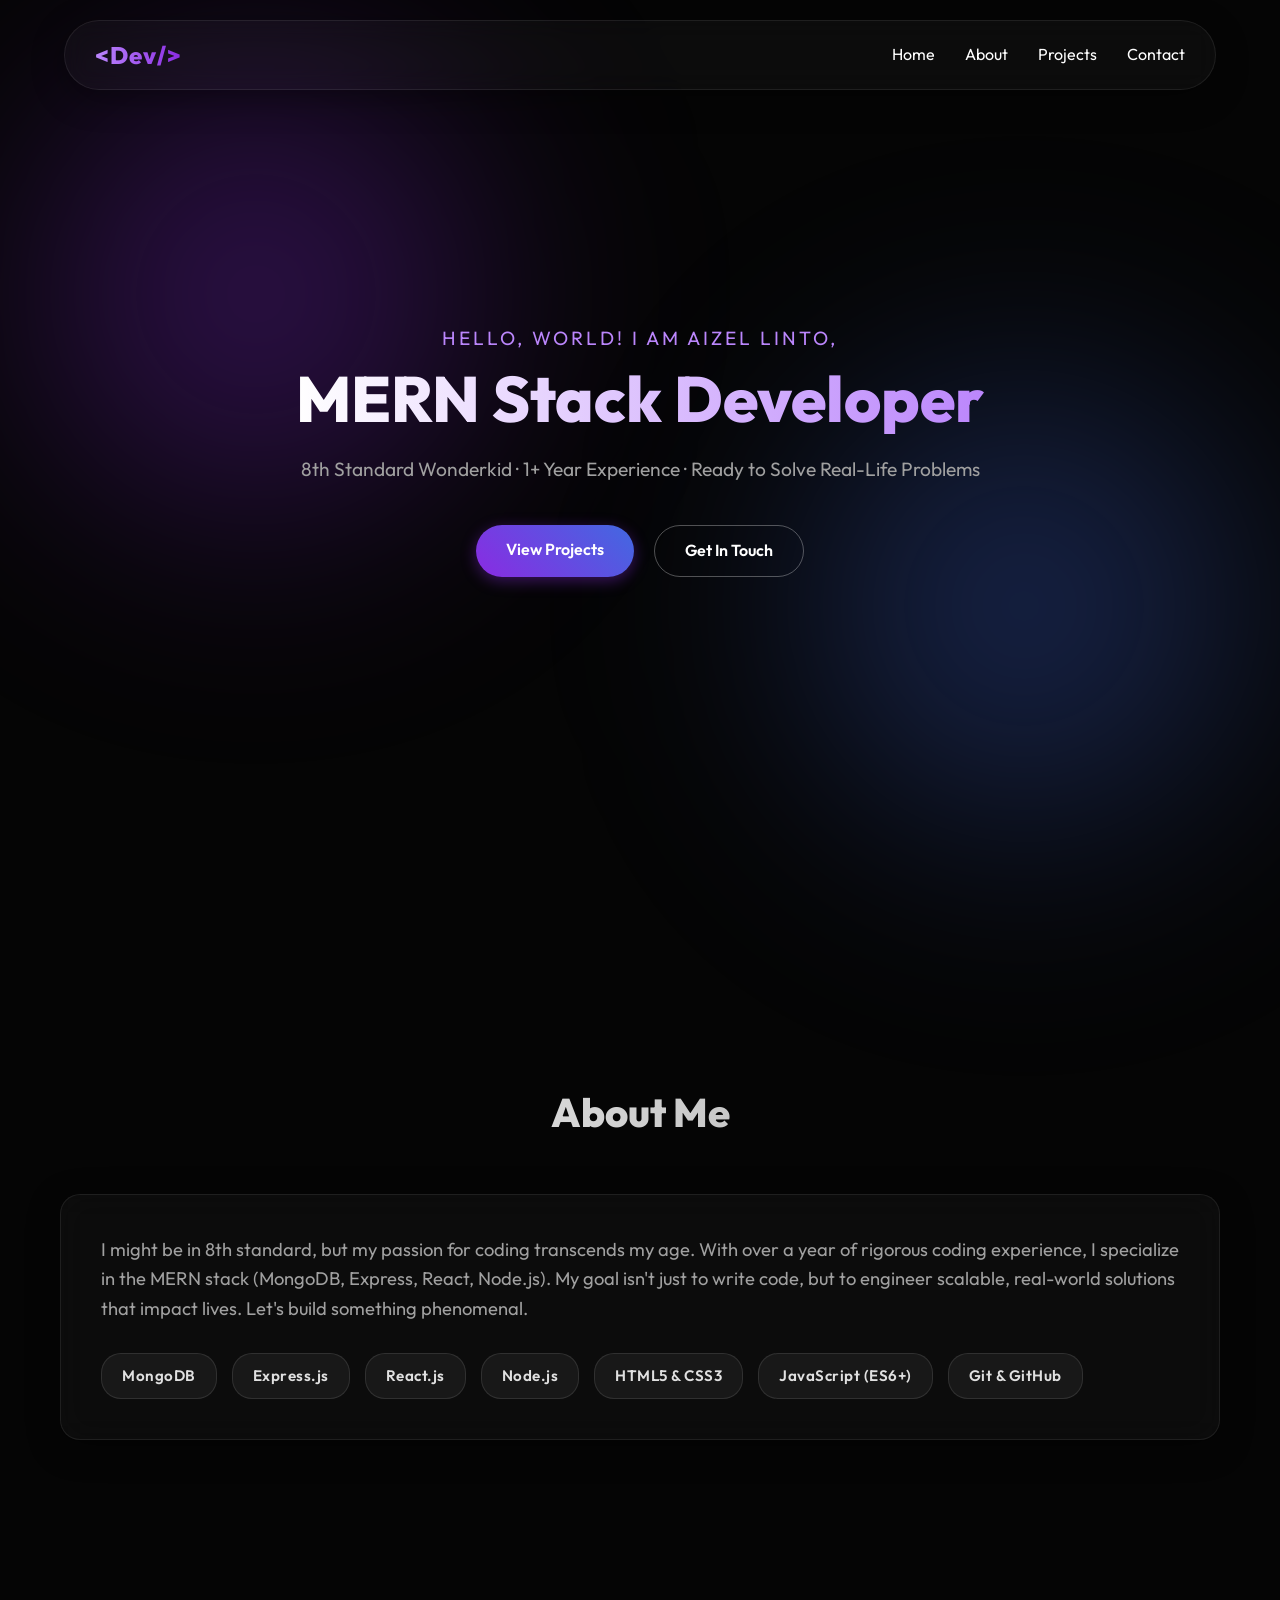
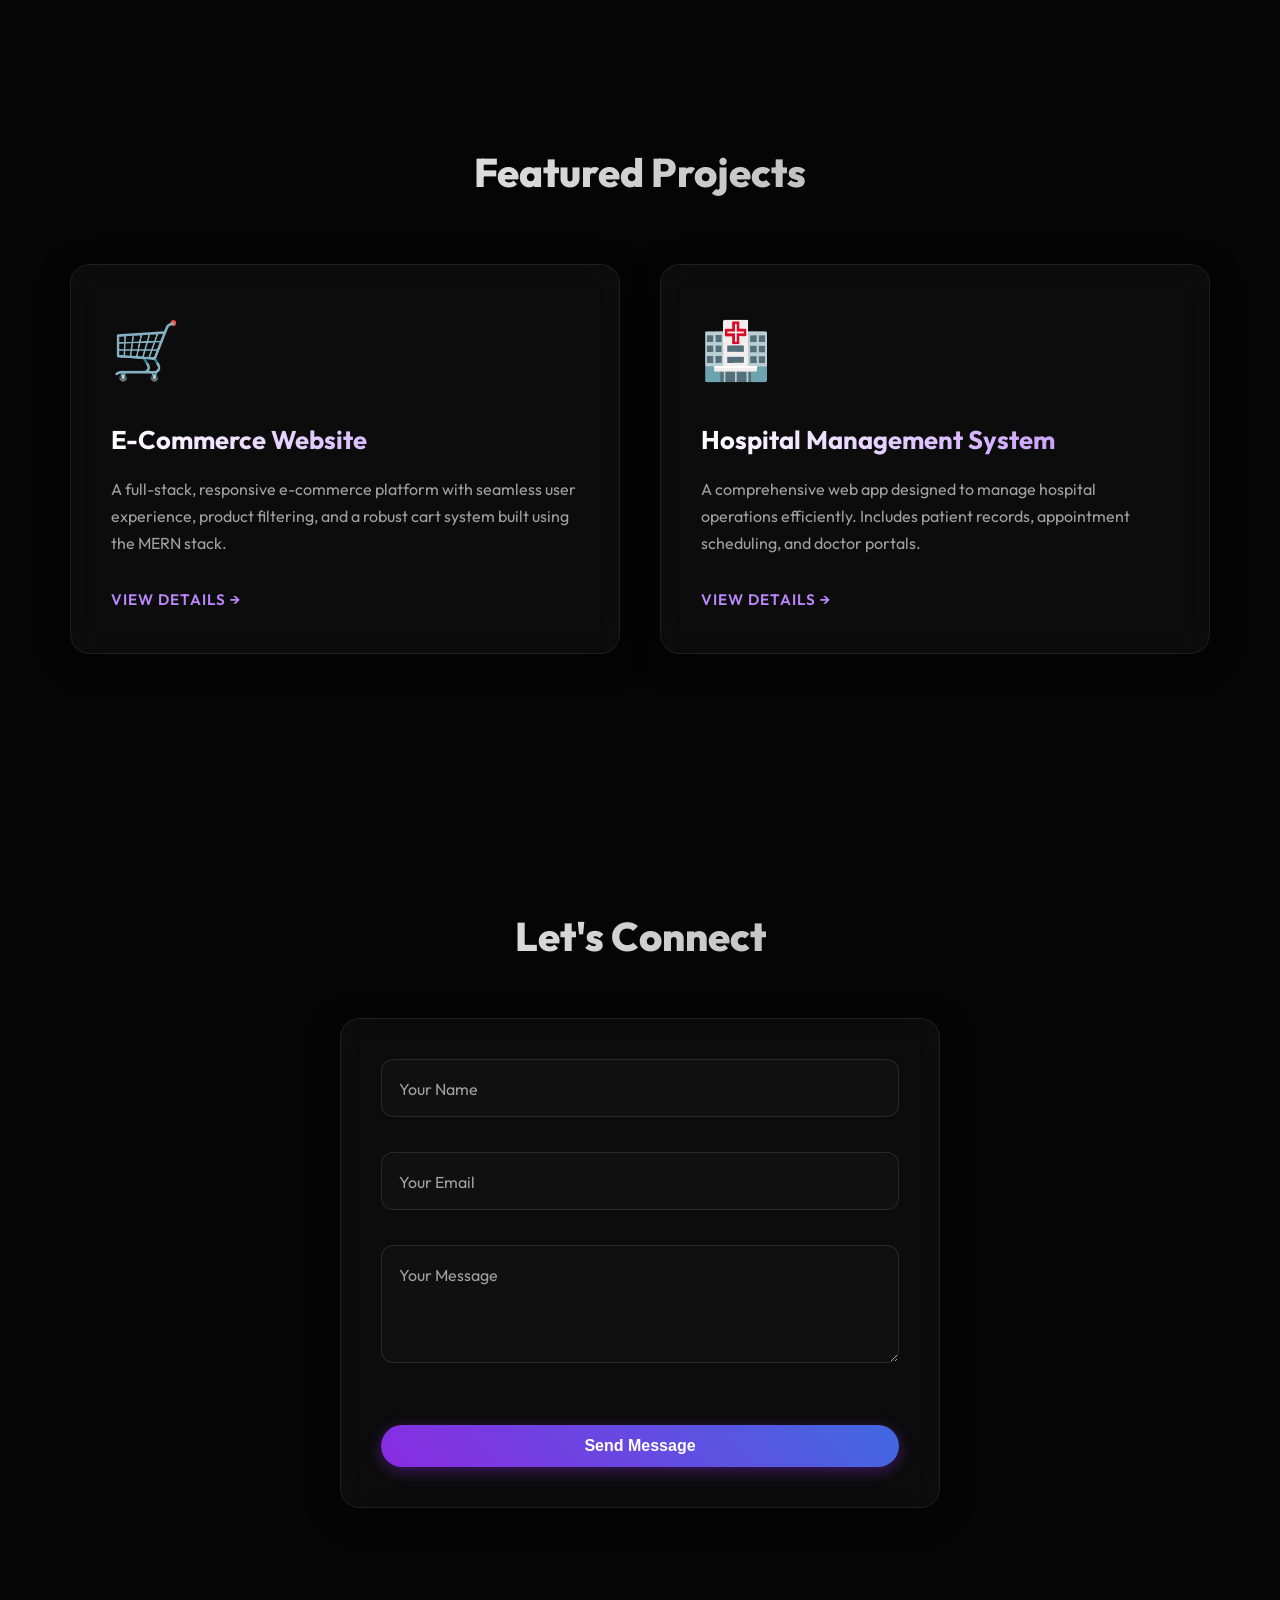
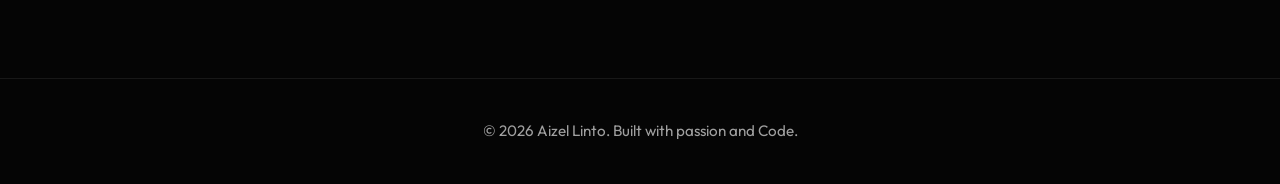
<file: index.html>
<!DOCTYPE html>
<html lang="en">

<head>
    <meta charset="UTF-8">
    <meta name="viewport" content="width=device-width, initial-scale=1.0">
    <title>Aizel Linto - MERN Stack Developer</title>
    <meta name="description"
        content="Portfolio of Aizel Linto, an 8th standard MERN stack developer with 1 year experience building real-life applications.">
    <link href="https://fonts.googleapis.com/css2?family=Outfit:wght@300;400;600;800&display=swap" rel="stylesheet">
    <link rel="stylesheet" href="style.css">
</head>

<body>
    <div class="blob-bg"></div>
    <div class="blob-bg blob-2"></div>

    <nav class="glass-nav">
        <div class="logo">&lt;Dev/&gt;</div>
        <ul class="nav-links">
            <li><a href="#home">Home</a></li>
            <li><a href="#about">About</a></li>
            <li><a href="#projects">Projects</a></li>
            <li><a href="#contact">Contact</a></li>
        </ul>
    </nav>

    <main>
        <section id="home" class="hero">
            <div class="hero-content">
                <p class="greeting">Hello, World! I am Aizel Linto,</p>
                <h1 class="glitch-text">MERN Stack Developer</h1>
                <p class="subtitle">8th Standard Wonderkid &middot; 1+ Year Experience &middot; Ready to Solve Real-Life
                    Problems</p>
                <div class="cta-buttons">
                    <a href="#projects" class="btn primary">View Projects</a>
                    <a href="#contact" class="btn secondary">Get In Touch</a>
                </div>
            </div>
        </section>

        <section id="about" class="about section-padding hidden">
            <h2 class="section-title">About Me</h2>
            <div class="glass-card about-card">
                <p>
                    I might be in 8th standard, but my passion for coding transcends my age. With over a year of
                    rigorous coding experience,
                    I specialize in the MERN stack (MongoDB, Express, React, Node.js). My goal isn't just to write code,
                    but to engineer
                    scalable, real-world solutions that impact lives. Let's build something phenomenal.
                </p>
                <div class="skills">
                    <span class="skill-tag">MongoDB</span>
                    <span class="skill-tag">Express.js</span>
                    <span class="skill-tag">React.js</span>
                    <span class="skill-tag">Node.js</span>
                    <span class="skill-tag">HTML5 & CSS3</span>
                    <span class="skill-tag">JavaScript (ES6+)</span>
                    <span class="skill-tag">Git & GitHub</span>
                </div>
            </div>
        </section>

        <section id="projects" class="projects section-padding hidden">
            <h2 class="section-title">Featured Projects</h2>
            <div class="project-grid">
                <div class="glass-card project-card">
                    <div class="project-icon">🛒</div>
                    <h3>E-Commerce Website</h3>
                    <p>A full-stack, responsive e-commerce platform with seamless user experience, product filtering,
                        and a robust cart system built using the MERN stack.</p>
                    <a href="#" class="project-link">View Details &rarr;</a>
                </div>

                <div class="glass-card project-card">
                    <div class="project-icon">🏥</div>
                    <h3>Hospital Management System</h3>
                    <p>A comprehensive web app designed to manage hospital operations efficiently. Includes patient
                        records, appointment scheduling, and doctor portals.</p>
                    <a href="#" class="project-link">View Details &rarr;</a>
                </div>
            </div>
        </section>

        <section id="contact" class="contact section-padding hidden">
            <h2 class="section-title">Let's Connect</h2>
            <div class="glass-card contact-form-container">
                <form id="contact-form" class="contact-form">
                    <div class="input-group">
                        <input type="text" id="name" required placeholder=" ">
                        <label for="name">Your Name</label>
                    </div>
                    <div class="input-group">
                        <input type="email" id="email" required placeholder=" ">
                        <label for="email">Your Email</label>
                    </div>
                    <div class="input-group">
                        <textarea id="message" rows="4" required placeholder=" "></textarea>
                        <label for="message">Your Message</label>
                    </div>
                    <button type="submit" class="btn primary full-width">Send Message</button>
                </form>
            </div>
        </section>
    </main>

    <footer>
        <p>&copy; 2026 Aizel Linto. Built with passion and Code.</p>
    </footer>

    <script src="script.js"></script>
</body>

</html>
</file>
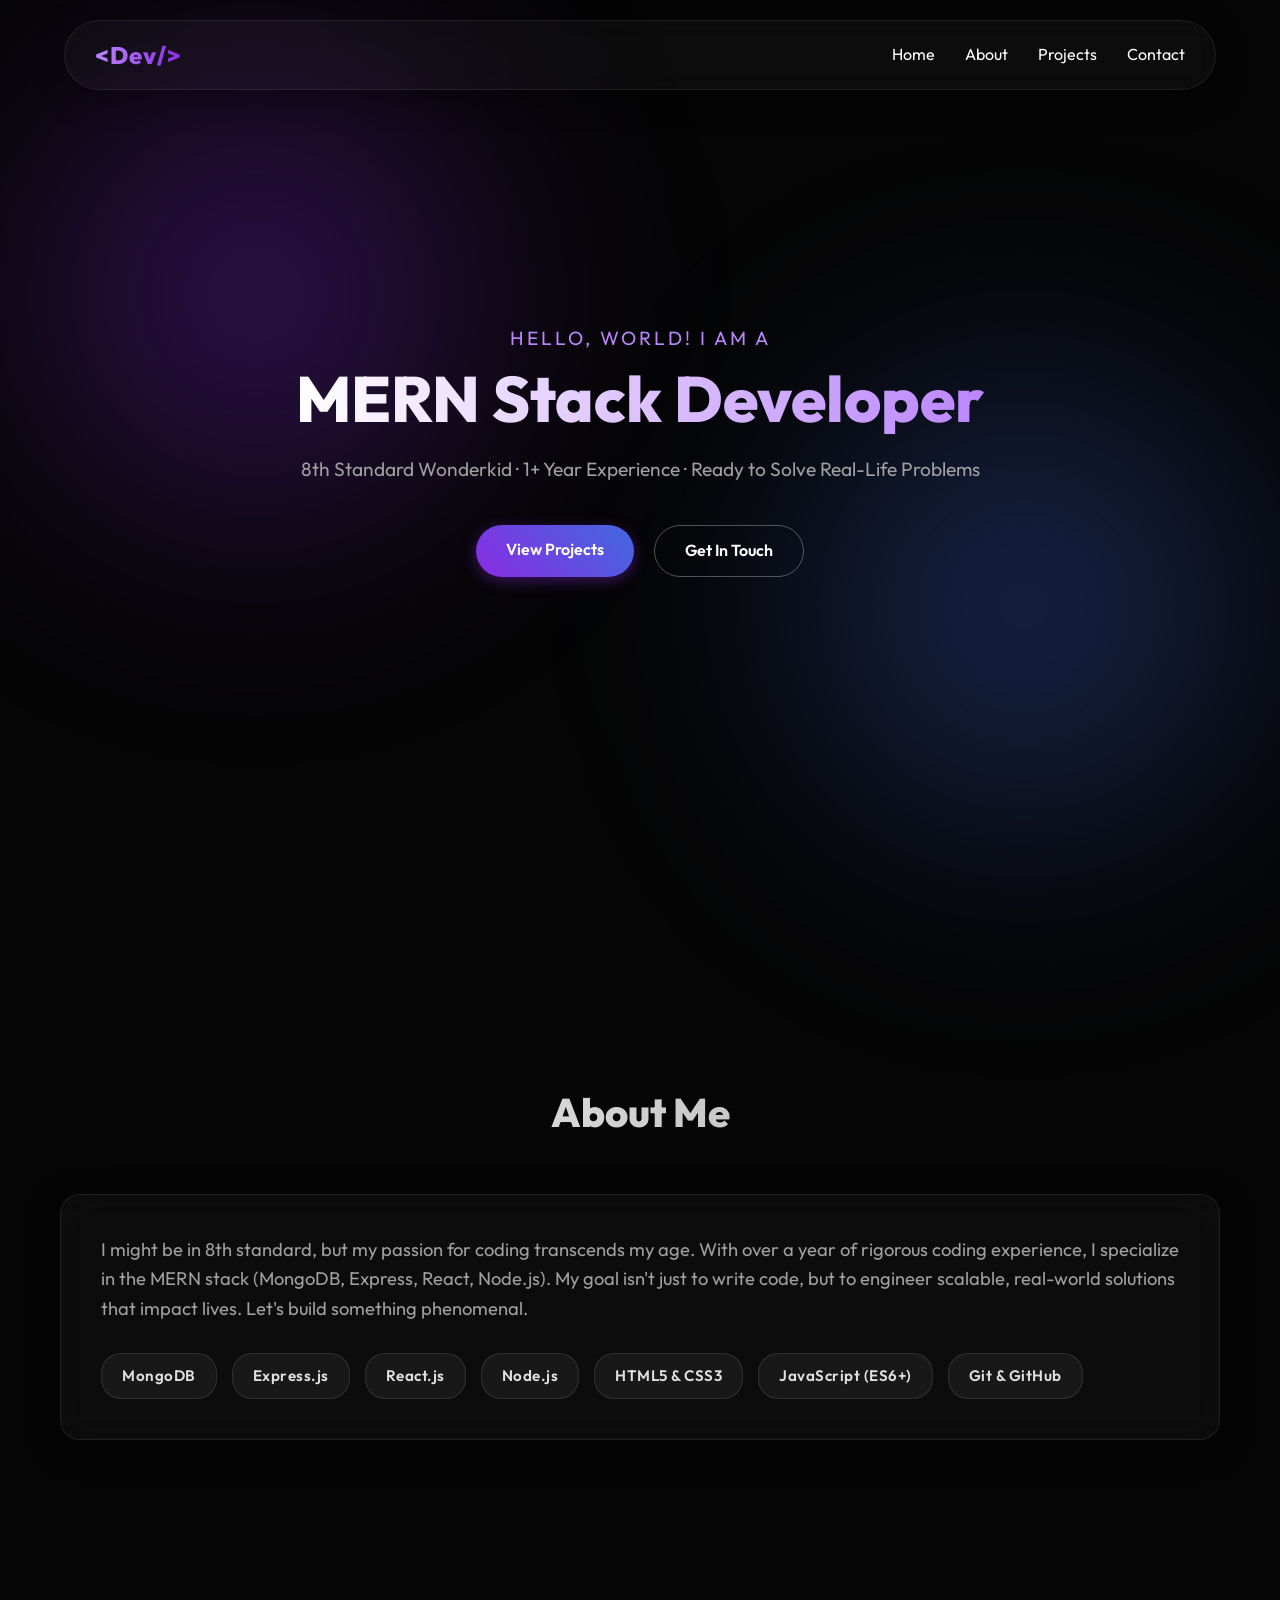
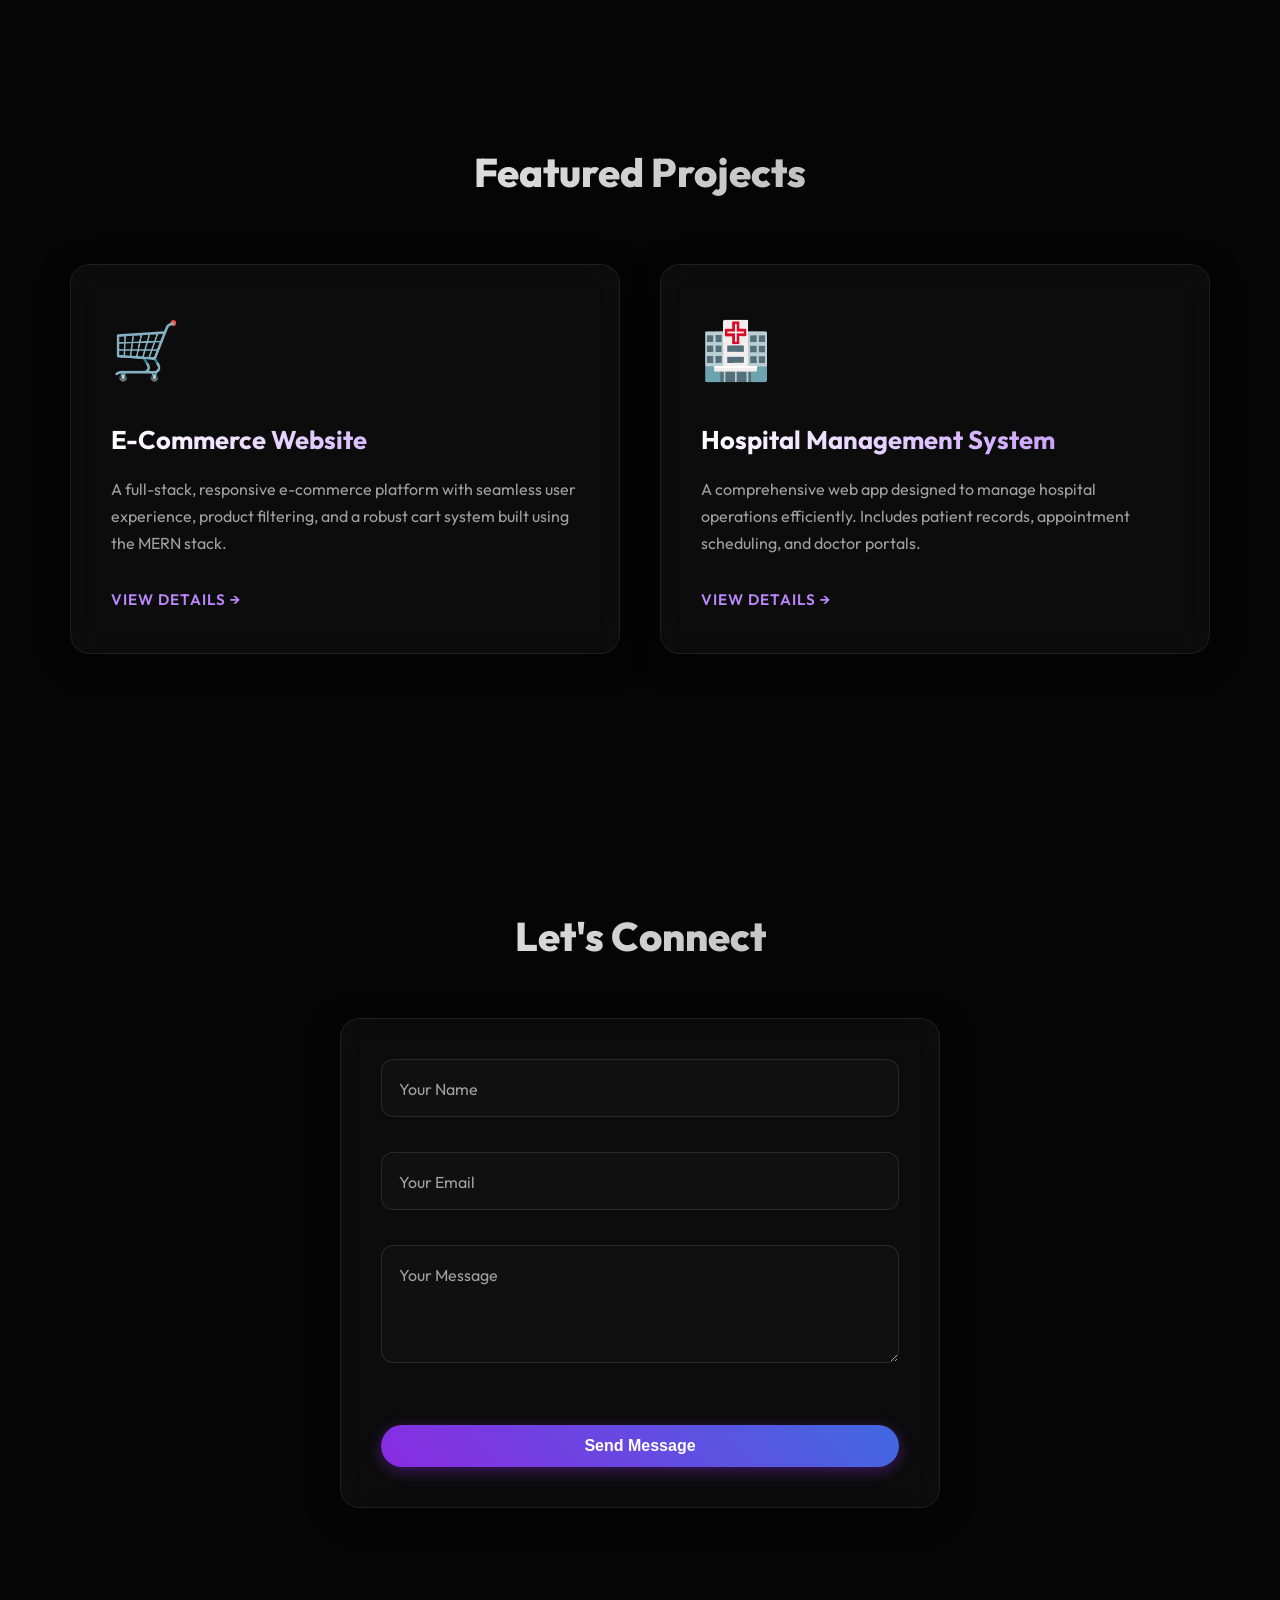
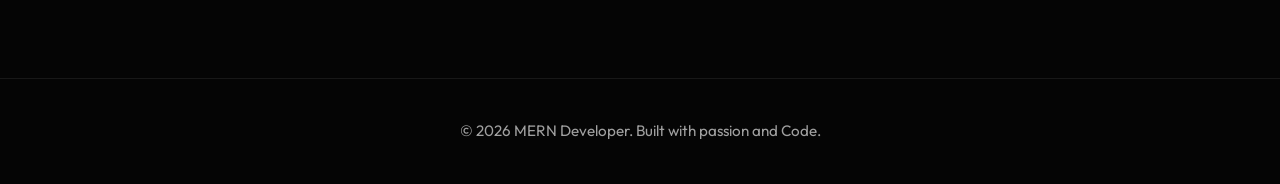
<file: portfolio-website/index.html>
<!DOCTYPE html>
<html lang="en">
<head>
    <meta charset="UTF-8">
    <meta name="viewport" content="width=device-width, initial-scale=1.0">
    <title>MERN Stack Developer Portfolio</title>
    <meta name="description" content="Portfolio of an 8th standard MERN stack developer with 1 year experience building real-life applications.">
    <link href="https://fonts.googleapis.com/css2?family=Outfit:wght@300;400;600;800&display=swap" rel="stylesheet">
    <link rel="stylesheet" href="style.css">
</head>
<body>
    <div class="blob-bg"></div>
    <div class="blob-bg blob-2"></div>
    
    <nav class="glass-nav">
        <div class="logo">&lt;Dev/&gt;</div>
        <ul class="nav-links">
            <li><a href="#home">Home</a></li>
            <li><a href="#about">About</a></li>
            <li><a href="#projects">Projects</a></li>
            <li><a href="#contact">Contact</a></li>
        </ul>
    </nav>

    <main>
        <section id="home" class="hero">
            <div class="hero-content">
                <p class="greeting">Hello, World! I am a</p>
                <h1 class="glitch-text">MERN Stack Developer</h1>
                <p class="subtitle">8th Standard Wonderkid &middot; 1+ Year Experience &middot; Ready to Solve Real-Life Problems</p>
                <div class="cta-buttons">
                    <a href="#projects" class="btn primary">View Projects</a>
                    <a href="#contact" class="btn secondary">Get In Touch</a>
                </div>
            </div>
        </section>

        <section id="about" class="about section-padding hidden">
            <h2 class="section-title">About Me</h2>
            <div class="glass-card about-card">
                <p>
                    I might be in 8th standard, but my passion for coding transcends my age. With over a year of rigorous coding experience, 
                    I specialize in the MERN stack (MongoDB, Express, React, Node.js). My goal isn't just to write code, but to engineer 
                    scalable, real-world solutions that impact lives. Let's build something phenomenal.
                </p>
                <div class="skills">
                    <span class="skill-tag">MongoDB</span>
                    <span class="skill-tag">Express.js</span>
                    <span class="skill-tag">React.js</span>
                    <span class="skill-tag">Node.js</span>
                    <span class="skill-tag">HTML5 & CSS3</span>
                    <span class="skill-tag">JavaScript (ES6+)</span>
                    <span class="skill-tag">Git & GitHub</span>
                </div>
            </div>
        </section>

        <section id="projects" class="projects section-padding hidden">
            <h2 class="section-title">Featured Projects</h2>
            <div class="project-grid">
                <div class="glass-card project-card">
                    <div class="project-icon">🛒</div>
                    <h3>E-Commerce Website</h3>
                    <p>A full-stack, responsive e-commerce platform with seamless user experience, product filtering, and a robust cart system built using the MERN stack.</p>
                    <a href="#" class="project-link">View Details &rarr;</a>
                </div>
                
                <div class="glass-card project-card">
                    <div class="project-icon">🏥</div>
                    <h3>Hospital Management System</h3>
                    <p>A comprehensive web app designed to manage hospital operations efficiently. Includes patient records, appointment scheduling, and doctor portals.</p>
                    <a href="#" class="project-link">View Details &rarr;</a>
                </div>
            </div>
        </section>

        <section id="contact" class="contact section-padding hidden">
            <h2 class="section-title">Let's Connect</h2>
            <div class="glass-card contact-form-container">
                <form id="contact-form" class="contact-form">
                    <div class="input-group">
                        <input type="text" id="name" required placeholder=" ">
                        <label for="name">Your Name</label>
                    </div>
                    <div class="input-group">
                        <input type="email" id="email" required placeholder=" ">
                        <label for="email">Your Email</label>
                    </div>
                    <div class="input-group">
                        <textarea id="message" rows="4" required placeholder=" "></textarea>
                        <label for="message">Your Message</label>
                    </div>
                    <button type="submit" class="btn primary full-width">Send Message</button>
                </form>
            </div>
        </section>
    </main>

    <footer>
        <p>&copy; 2026 MERN Developer. Built with passion and Code.</p>
    </footer>

    <script src="script.js"></script>
</body>
</html>
</file>
<file: style.css>
:root {
    --bg-color: #050505;
    --text-primary: #ffffff;
    --text-secondary: #a0a0a0;
    --accent-glow: rgba(138, 43, 226, 0.4);
    --blue-glow: rgba(65, 105, 225, 0.4);
    --glass-bg: rgba(255, 255, 255, 0.03);
    --glass-border: rgba(255, 255, 255, 0.08);
    --glass-shadow: 0 8px 32px 0 rgba(0, 0, 0, 0.37);
    --font-main: 'Outfit', sans-serif;
}

* {
    margin: 0;
    padding: 0;
    box-sizing: border-box;
}

html {
    scroll-behavior: smooth;
    font-family: var(--font-main);
}

body {
    background-color: var(--bg-color);
    color: var(--text-primary);
    overflow-x: hidden;
    line-height: 1.6;
    position: relative;
    -webkit-font-smoothing: antialiased;
}

/* Background Animated Blobs */
.blob-bg {
    position: fixed;
    top: -10%;
    left: -10%;
    width: 60vw;
    height: 60vw;
    border-radius: 50%;
    background: radial-gradient(circle, var(--accent-glow) 0%, transparent 60%);
    filter: blur(100px);
    z-index: -1;
    animation: move 25s infinite alternate ease-in-out;
}

.blob-2 {
    top: auto;
    bottom: -10%;
    left: auto;
    right: -10%;
    background: radial-gradient(circle, var(--blue-glow) 0%, transparent 60%);
    animation-direction: alternate-reverse;
}

@keyframes move {
    0% { transform: translate(0, 0) scale(1); }
    100% { transform: translate(15vw, 15vh) scale(1.3); }
}

/* Glassmorphism Utilities */
.glass-nav {
    position: fixed;
    top: 20px;
    left: 50%;
    transform: translateX(-50%);
    width: 90%;
    max-width: 1200px;
    background: var(--glass-bg);
    backdrop-filter: blur(12px);
    -webkit-backdrop-filter: blur(12px);
    border: 1px solid var(--glass-border);
    border-radius: 50px;
    display: flex;
    justify-content: space-between;
    align-items: center;
    padding: 15px 30px;
    z-index: 1000;
    box-shadow: var(--glass-shadow);
    transition: all 0.3s ease;
}

.logo {
    font-weight: 800;
    font-size: 1.5rem;
    background: linear-gradient(90deg, #bb86fc, #8a2be2);
    -webkit-background-clip: text;
    -webkit-text-fill-color: transparent;
    letter-spacing: 1px;
}

.nav-links {
    list-style: none;
    display: flex;
    gap: 30px;
}

.nav-links a {
    color: var(--text-primary);
    text-decoration: none;
    font-weight: 400;
    font-size: 1rem;
    transition: color 0.3s ease;
    position: relative;
}

.nav-links a:hover {
    color: #bb86fc;
}

.nav-links a::after {
    content: '';
    position: absolute;
    width: 0;
    height: 2px;
    bottom: -5px;
    left: 0;
    background: linear-gradient(90deg, #bb86fc, #8a2be2);
    transition: width 0.3s ease;
}

.nav-links a:hover::after {
    width: 100%;
}

.glass-card {
    background: var(--glass-bg);
    backdrop-filter: blur(16px);
    -webkit-backdrop-filter: blur(16px);
    border: 1px solid var(--glass-border);
    border-radius: 20px;
    padding: 40px;
    box-shadow: var(--glass-shadow);
    transition: transform 0.4s cubic-bezier(0.175, 0.885, 0.32, 1.275), box-shadow 0.4s ease;
}

.glass-card:hover {
    transform: translateY(-10px);
    box-shadow: 0 15px 45px 0 rgba(0, 0, 0, 0.45);
    border-color: rgba(255, 255, 255, 0.2);
}

/* Sections */
main {
    max-width: 1200px;
    margin: 0 auto;
    padding: 0 20px;
}

.section-padding {
    padding: 120px 0;
    min-height: 80vh;
    display: flex;
    flex-direction: column;
    justify-content: center;
}

.section-title {
    font-size: 2.5rem;
    font-weight: 800;
    margin-bottom: 50px;
    text-align: center;
    background: linear-gradient(90deg, #ffffff, #a0a0a0);
    -webkit-background-clip: text;
    -webkit-text-fill-color: transparent;
}

/* Hero Section */
.hero {
    height: 100vh;
    display: flex;
    align-items: center;
    justify-content: center;
    text-align: center;
}

.greeting {
    font-size: 1.2rem;
    color: #bb86fc;
    letter-spacing: 3px;
    text-transform: uppercase;
    margin-bottom: 10px;
    opacity: 0;
    animation: fadeInUp 1s ease forwards 0.3s;
}

.glitch-text {
    font-size: clamp(3rem, 5vw, 6rem);
    font-weight: 800;
    margin-bottom: 20px;
    line-height: 1.1;
    position: relative;
    display: inline-block;
    opacity: 0;
    animation: fadeInUp 1s ease forwards 0.6s;
    background: linear-gradient(90deg, #ffffff, #bb86fc);
    -webkit-background-clip: text;
    -webkit-text-fill-color: transparent;
}

.subtitle {
    font-size: 1.2rem;
    color: var(--text-secondary);
    margin-bottom: 40px;
    opacity: 0;
    animation: fadeInUp 1s ease forwards 0.9s;
}

/* Buttons */
.cta-buttons {
    display: flex;
    gap: 20px;
    justify-content: center;
    opacity: 0;
    animation: fadeInUp 1s ease forwards 1.2s;
}

.btn {
    padding: 12px 30px;
    border-radius: 30px;
    font-size: 1rem;
    font-weight: 600;
    text-decoration: none;
    transition: all 0.3s ease;
    cursor: pointer;
    border: none;
}

.btn.primary {
    background: linear-gradient(45deg, #8a2be2, #4169e1);
    color: white;
    box-shadow: 0 4px 15px rgba(138, 43, 226, 0.4);
}

.btn.primary:hover {
    box-shadow: 0 6px 20px rgba(138, 43, 226, 0.6);
    transform: scale(1.05);
}

.btn.secondary {
    background: transparent;
    color: white;
    border: 1px solid rgba(255, 255, 255, 0.3);
}

.btn.secondary:hover {
    border-color: white;
    background: rgba(255, 255, 255, 0.1);
}

.full-width {
    width: 100%;
    margin-top: 20px;
}

/* About Section */
.about-card p {
    font-size: 1.15rem;
    color: var(--text-secondary);
    margin-bottom: 30px;
}

.skills {
    display: flex;
    flex-wrap: wrap;
    gap: 15px;
}

.skill-tag {
    background: rgba(255, 255, 255, 0.05);
    border: 1px solid rgba(255, 255, 255, 0.1);
    padding: 10px 20px;
    border-radius: 20px;
    font-size: 0.95rem;
    color: #e0e0e0;
    transition: all 0.3s ease;
    font-weight: 600;
    letter-spacing: 0.5px;
}

.skill-tag:hover {
    background: rgba(138, 43, 226, 0.15);
    border-color: #8a2be2;
    transform: translateY(-3px) scale(1.05);
    box-shadow: 0 4px 10px rgba(138, 43, 226, 0.2);
}

/* Projects Section */
.project-grid {
    display: grid;
    grid-template-columns: repeat(auto-fit, minmax(320px, 1fr));
    gap: 40px;
    padding: 10px;
}

.project-icon {
    font-size: 3.5rem;
    margin-bottom: 25px;
    display: inline-block;
    transition: transform 0.3s ease;
}

.project-card:hover .project-icon {
    transform: scale(1.1) rotate(5deg);
}

.project-card h3 {
    font-size: 1.6rem;
    margin-bottom: 15px;
    background: linear-gradient(90deg, #fff, #bb86fc);
    -webkit-background-clip: text;
    -webkit-text-fill-color: transparent;
}

.project-card p {
    color: var(--text-secondary);
    margin-bottom: 30px;
    font-size: 1rem;
    line-height: 1.7;
}

.project-link {
    display: inline-flex;
    align-items: center;
    color: #bb86fc;
    text-decoration: none;
    font-weight: 600;
    font-size: 0.95rem;
    text-transform: uppercase;
    letter-spacing: 1px;
    transition: all 0.3s ease;
}

.project-link:hover {
    color: white;
    letter-spacing: 2px;
}

/* Contact Form */
.contact-form-container {
    max-width: 600px;
    margin: 0 auto;
    width: 100%;
}

.input-group {
    position: relative;
    margin-bottom: 35px;
}

.input-group input,
.input-group textarea {
    width: 100%;
    padding: 18px;
    background: rgba(255, 255, 255, 0.02);
    border: 1px solid rgba(255, 255, 255, 0.1);
    border-radius: 12px;
    color: white;
    font-family: var(--font-main);
    font-size: 1rem;
    transition: all 0.3s ease;
}

.input-group input:focus,
.input-group textarea:focus {
    outline: none;
    border-color: #bb86fc;
    background: rgba(255, 255, 255, 0.06);
    box-shadow: 0 0 15px rgba(138, 43, 226, 0.2);
}

.input-group label {
    position: absolute;
    left: 18px;
    top: 18px;
    color: var(--text-secondary);
    transition: all 0.3s ease;
    pointer-events: none;
}

.input-group input:focus ~ label,
.input-group input:not(:placeholder-shown) ~ label,
.input-group textarea:focus ~ label,
.input-group textarea:not(:placeholder-shown) ~ label {
    top: -12px;
    left: 12px;
    font-size: 0.85rem;
    font-weight: 600;
    background: var(--bg-color);
    padding: 0 8px;
    color: #bb86fc;
    border-radius: 4px;
}

/* Footer */
footer {
    text-align: center;
    padding: 40px;
    color: var(--text-secondary);
    border-top: 1px solid var(--glass-border);
    margin-top: 50px;
    font-size: 0.95rem;
}

/* Scroll Animations */
@keyframes fadeInUp {
    from {
        opacity: 0;
        transform: translateY(40px);
    }
    to {
        opacity: 1;
        transform: translateY(0);
    }
}

.hidden {
    opacity: 0;
    transform: translateY(60px);
    transition: all 1s cubic-bezier(0.5, 0, 0, 1);
}

.show {
    opacity: 1;
    transform: translateY(0);
}

/* Responsive */
@media (max-width: 768px) {
    .nav-links {
        display: none;
    }
    .glass-nav {
        justify-content: center;
    }
    .section-padding {
        padding: 80px 0;
    }
    .cta-buttons {
        flex-direction: column;
        gap: 15px;
    }
    .cta-buttons .btn {
        width: 100%;
    }
}
</file>
<file: portfolio-website/style.css>
:root {
    --bg-color: #050505;
    --text-primary: #ffffff;
    --text-secondary: #a0a0a0;
    --accent-glow: rgba(138, 43, 226, 0.4);
    --blue-glow: rgba(65, 105, 225, 0.4);
    --glass-bg: rgba(255, 255, 255, 0.03);
    --glass-border: rgba(255, 255, 255, 0.08);
    --glass-shadow: 0 8px 32px 0 rgba(0, 0, 0, 0.37);
    --font-main: 'Outfit', sans-serif;
}

* {
    margin: 0;
    padding: 0;
    box-sizing: border-box;
}

html {
    scroll-behavior: smooth;
    font-family: var(--font-main);
}

body {
    background-color: var(--bg-color);
    color: var(--text-primary);
    overflow-x: hidden;
    line-height: 1.6;
    position: relative;
    -webkit-font-smoothing: antialiased;
}

/* Background Animated Blobs */
.blob-bg {
    position: fixed;
    top: -10%;
    left: -10%;
    width: 60vw;
    height: 60vw;
    border-radius: 50%;
    background: radial-gradient(circle, var(--accent-glow) 0%, transparent 60%);
    filter: blur(100px);
    z-index: -1;
    animation: move 25s infinite alternate ease-in-out;
}

.blob-2 {
    top: auto;
    bottom: -10%;
    left: auto;
    right: -10%;
    background: radial-gradient(circle, var(--blue-glow) 0%, transparent 60%);
    animation-direction: alternate-reverse;
}

@keyframes move {
    0% { transform: translate(0, 0) scale(1); }
    100% { transform: translate(15vw, 15vh) scale(1.3); }
}

/* Glassmorphism Utilities */
.glass-nav {
    position: fixed;
    top: 20px;
    left: 50%;
    transform: translateX(-50%);
    width: 90%;
    max-width: 1200px;
    background: var(--glass-bg);
    backdrop-filter: blur(12px);
    -webkit-backdrop-filter: blur(12px);
    border: 1px solid var(--glass-border);
    border-radius: 50px;
    display: flex;
    justify-content: space-between;
    align-items: center;
    padding: 15px 30px;
    z-index: 1000;
    box-shadow: var(--glass-shadow);
    transition: all 0.3s ease;
}

.logo {
    font-weight: 800;
    font-size: 1.5rem;
    background: linear-gradient(90deg, #bb86fc, #8a2be2);
    -webkit-background-clip: text;
    -webkit-text-fill-color: transparent;
    letter-spacing: 1px;
}

.nav-links {
    list-style: none;
    display: flex;
    gap: 30px;
}

.nav-links a {
    color: var(--text-primary);
    text-decoration: none;
    font-weight: 400;
    font-size: 1rem;
    transition: color 0.3s ease;
    position: relative;
}

.nav-links a:hover {
    color: #bb86fc;
}

.nav-links a::after {
    content: '';
    position: absolute;
    width: 0;
    height: 2px;
    bottom: -5px;
    left: 0;
    background: linear-gradient(90deg, #bb86fc, #8a2be2);
    transition: width 0.3s ease;
}

.nav-links a:hover::after {
    width: 100%;
}

.glass-card {
    background: var(--glass-bg);
    backdrop-filter: blur(16px);
    -webkit-backdrop-filter: blur(16px);
    border: 1px solid var(--glass-border);
    border-radius: 20px;
    padding: 40px;
    box-shadow: var(--glass-shadow);
    transition: transform 0.4s cubic-bezier(0.175, 0.885, 0.32, 1.275), box-shadow 0.4s ease;
}

.glass-card:hover {
    transform: translateY(-10px);
    box-shadow: 0 15px 45px 0 rgba(0, 0, 0, 0.45);
    border-color: rgba(255, 255, 255, 0.2);
}

/* Sections */
main {
    max-width: 1200px;
    margin: 0 auto;
    padding: 0 20px;
}

.section-padding {
    padding: 120px 0;
    min-height: 80vh;
    display: flex;
    flex-direction: column;
    justify-content: center;
}

.section-title {
    font-size: 2.5rem;
    font-weight: 800;
    margin-bottom: 50px;
    text-align: center;
    background: linear-gradient(90deg, #ffffff, #a0a0a0);
    -webkit-background-clip: text;
    -webkit-text-fill-color: transparent;
}

/* Hero Section */
.hero {
    height: 100vh;
    display: flex;
    align-items: center;
    justify-content: center;
    text-align: center;
}

.greeting {
    font-size: 1.2rem;
    color: #bb86fc;
    letter-spacing: 3px;
    text-transform: uppercase;
    margin-bottom: 10px;
    opacity: 0;
    animation: fadeInUp 1s ease forwards 0.3s;
}

.glitch-text {
    font-size: clamp(3rem, 5vw, 6rem);
    font-weight: 800;
    margin-bottom: 20px;
    line-height: 1.1;
    position: relative;
    display: inline-block;
    opacity: 0;
    animation: fadeInUp 1s ease forwards 0.6s;
    background: linear-gradient(90deg, #ffffff, #bb86fc);
    -webkit-background-clip: text;
    -webkit-text-fill-color: transparent;
}

.subtitle {
    font-size: 1.2rem;
    color: var(--text-secondary);
    margin-bottom: 40px;
    opacity: 0;
    animation: fadeInUp 1s ease forwards 0.9s;
}

/* Buttons */
.cta-buttons {
    display: flex;
    gap: 20px;
    justify-content: center;
    opacity: 0;
    animation: fadeInUp 1s ease forwards 1.2s;
}

.btn {
    padding: 12px 30px;
    border-radius: 30px;
    font-size: 1rem;
    font-weight: 600;
    text-decoration: none;
    transition: all 0.3s ease;
    cursor: pointer;
    border: none;
}

.btn.primary {
    background: linear-gradient(45deg, #8a2be2, #4169e1);
    color: white;
    box-shadow: 0 4px 15px rgba(138, 43, 226, 0.4);
}

.btn.primary:hover {
    box-shadow: 0 6px 20px rgba(138, 43, 226, 0.6);
    transform: scale(1.05);
}

.btn.secondary {
    background: transparent;
    color: white;
    border: 1px solid rgba(255, 255, 255, 0.3);
}

.btn.secondary:hover {
    border-color: white;
    background: rgba(255, 255, 255, 0.1);
}

.full-width {
    width: 100%;
    margin-top: 20px;
}

/* About Section */
.about-card p {
    font-size: 1.15rem;
    color: var(--text-secondary);
    margin-bottom: 30px;
}

.skills {
    display: flex;
    flex-wrap: wrap;
    gap: 15px;
}

.skill-tag {
    background: rgba(255, 255, 255, 0.05);
    border: 1px solid rgba(255, 255, 255, 0.1);
    padding: 10px 20px;
    border-radius: 20px;
    font-size: 0.95rem;
    color: #e0e0e0;
    transition: all 0.3s ease;
    font-weight: 600;
    letter-spacing: 0.5px;
}

.skill-tag:hover {
    background: rgba(138, 43, 226, 0.15);
    border-color: #8a2be2;
    transform: translateY(-3px) scale(1.05);
    box-shadow: 0 4px 10px rgba(138, 43, 226, 0.2);
}

/* Projects Section */
.project-grid {
    display: grid;
    grid-template-columns: repeat(auto-fit, minmax(320px, 1fr));
    gap: 40px;
    padding: 10px;
}

.project-icon {
    font-size: 3.5rem;
    margin-bottom: 25px;
    display: inline-block;
    transition: transform 0.3s ease;
}

.project-card:hover .project-icon {
    transform: scale(1.1) rotate(5deg);
}

.project-card h3 {
    font-size: 1.6rem;
    margin-bottom: 15px;
    background: linear-gradient(90deg, #fff, #bb86fc);
    -webkit-background-clip: text;
    -webkit-text-fill-color: transparent;
}

.project-card p {
    color: var(--text-secondary);
    margin-bottom: 30px;
    font-size: 1rem;
    line-height: 1.7;
}

.project-link {
    display: inline-flex;
    align-items: center;
    color: #bb86fc;
    text-decoration: none;
    font-weight: 600;
    font-size: 0.95rem;
    text-transform: uppercase;
    letter-spacing: 1px;
    transition: all 0.3s ease;
}

.project-link:hover {
    color: white;
    letter-spacing: 2px;
}

/* Contact Form */
.contact-form-container {
    max-width: 600px;
    margin: 0 auto;
    width: 100%;
}

.input-group {
    position: relative;
    margin-bottom: 35px;
}

.input-group input,
.input-group textarea {
    width: 100%;
    padding: 18px;
    background: rgba(255, 255, 255, 0.02);
    border: 1px solid rgba(255, 255, 255, 0.1);
    border-radius: 12px;
    color: white;
    font-family: var(--font-main);
    font-size: 1rem;
    transition: all 0.3s ease;
}

.input-group input:focus,
.input-group textarea:focus {
    outline: none;
    border-color: #bb86fc;
    background: rgba(255, 255, 255, 0.06);
    box-shadow: 0 0 15px rgba(138, 43, 226, 0.2);
}

.input-group label {
    position: absolute;
    left: 18px;
    top: 18px;
    color: var(--text-secondary);
    transition: all 0.3s ease;
    pointer-events: none;
}

.input-group input:focus ~ label,
.input-group input:not(:placeholder-shown) ~ label,
.input-group textarea:focus ~ label,
.input-group textarea:not(:placeholder-shown) ~ label {
    top: -12px;
    left: 12px;
    font-size: 0.85rem;
    font-weight: 600;
    background: var(--bg-color);
    padding: 0 8px;
    color: #bb86fc;
    border-radius: 4px;
}

/* Footer */
footer {
    text-align: center;
    padding: 40px;
    color: var(--text-secondary);
    border-top: 1px solid var(--glass-border);
    margin-top: 50px;
    font-size: 0.95rem;
}

/* Scroll Animations */
@keyframes fadeInUp {
    from {
        opacity: 0;
        transform: translateY(40px);
    }
    to {
        opacity: 1;
        transform: translateY(0);
    }
}

.hidden {
    opacity: 0;
    transform: translateY(60px);
    transition: all 1s cubic-bezier(0.5, 0, 0, 1);
}

.show {
    opacity: 1;
    transform: translateY(0);
}

/* Responsive */
@media (max-width: 768px) {
    .nav-links {
        display: none;
    }
    .glass-nav {
        justify-content: center;
    }
    .section-padding {
        padding: 80px 0;
    }
    .cta-buttons {
        flex-direction: column;
        gap: 15px;
    }
    .cta-buttons .btn {
        width: 100%;
    }
}
</file>
